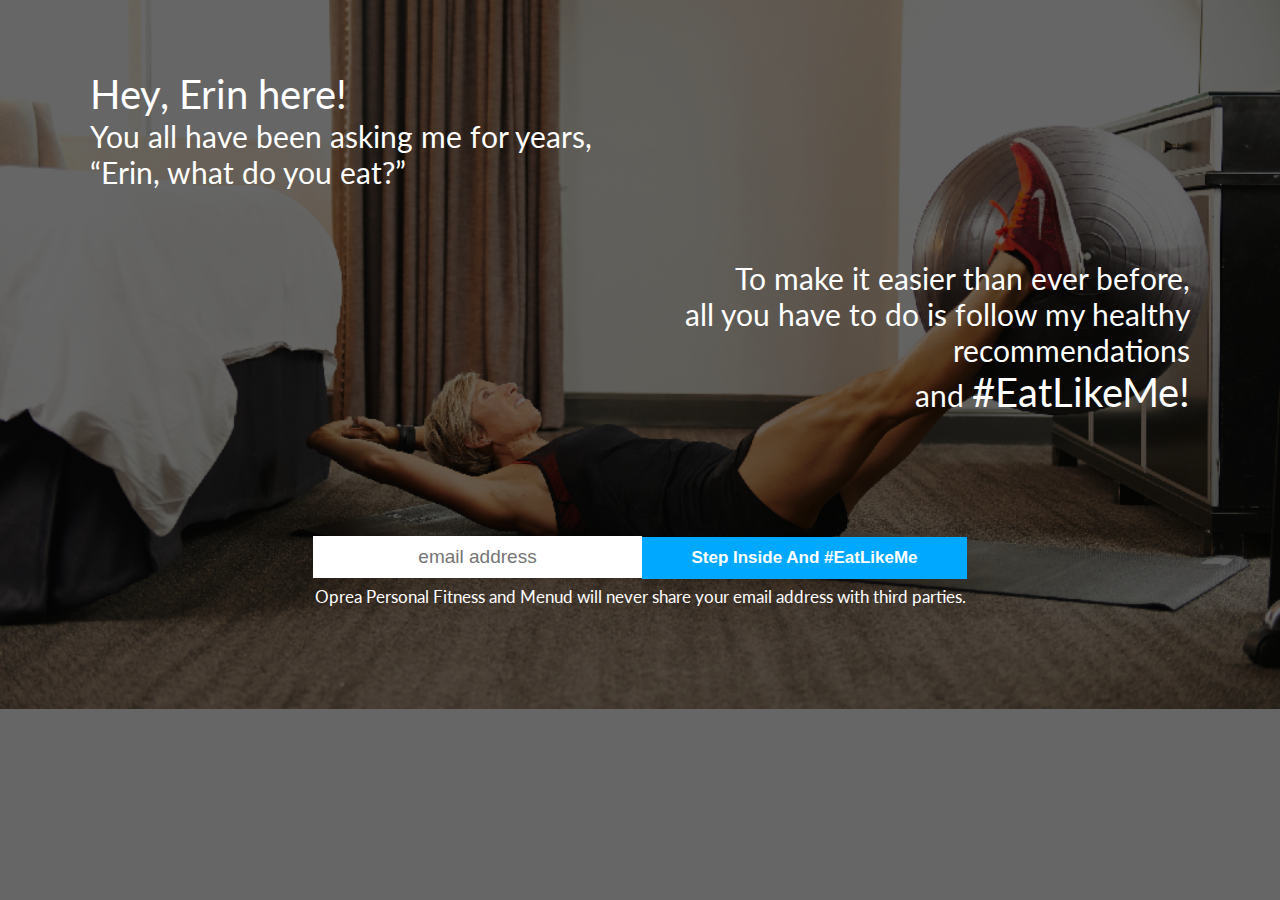
<file: index.htm>
<!DOCTYPE html PUBLIC "-//W3C//DTD XHTML 1.0 Transitional//EN" "http://www.w3.org/TR/xhtml1/DTD/xhtml1-transitional.dtd">
<html xmlns="http://www.w3.org/1999/xhtml">
<head>
<meta http-equiv="Content-Type" content="text/html; charset=iso-8859-1" />
<title>Home</title>

<link rel="stylesheet" type="text/css" href="css/style.css" />
<link rel="stylesheet" type="text/css" href="css/less.css" /> 

 <link href="https://fonts.googleapis.com/css?family=Lato:300" rel="stylesheet"> 
</head>

<body>

<div class="wrapper">
	
	<div class="top">
<span class="toptext">Hey, Erin here!</span> <br/>
You all have been asking me for years,<br/>
�Erin, what do you eat?�	
	</div>
	
	<div class="middle">
To make it easier than ever before,<br/>
all you have to do is follow my healthy<br/>
recommendations<br/>
and <span style="font-size:40px;">#EatLikeMe!</span>	
	</div>
	
	<div class="seachbox">
		<div>
			<form action="#" method="post">
				<input type="text" class="textbox" placeholder="email address" /><input class="button" type="submit" value="Step Inside And #EatLikeMe"/>
			</form>
		</div>
		<div style="font-size:17px;">
		Oprea Personal Fitness and Menud will never share your email address with third parties.
		</div>
	</div>
	
	
</div> 


</body>
</html>
</file>
<file: css/style.css>
/* CSS Document */

body{ font-family: 'Lato', sans-serif; font-size:15px; margin:0px; padding:0px; background: linear-gradient(rgba(0, 0, 0, 0.6), rgba(0, 0, 0, 0.6)),  url(../images/erin-medicine-ball.png) top center no-repeat;-webkit-background-size: cover;        
-moz-background-size: cover;                          
-o-background-size: cover;                                                        
background-size: cover;  min-height: 100%; }

.wrapper{margin:0 auto;}
.top{}
.middle{}
.seachbox{}
.textbox{border:0px; color: #666666;text-align:center; }
.button{font-size:17px;  font-weight:bold; color:#fff; border:0px; font-weight:bold;  background:#00A8FF; } 

.thankstitle{ color:#fff;}
.middles{ text-align:center; color:#fff; font-size:24px;}
 
 
 /*Form Wizard*/
.bs-wizard {}
.bs-wizard > .bs-wizard-step {padding: 0; position: relative;}
.bs-wizard > .bs-wizard-step + .bs-wizard-step {}                                                         
.bs-wizard > .bs-wizard-step .bs-wizard-stepnum {color: #fff; font-size: 15px; margin-bottom: 5px;}
.bs-wizard > .bs-wizard-step .bs-wizard-info {color: #fff; font-size: 13px;}
.bs-wizard > .bs-wizard-step > .bs-wizard-dot {position: absolute; width: 30px; height: 30px; display: block; background:#00CCFF ; top: 45px; left: 50%; margin-top: -15px; margin-left: -15px; border-radius: 50%;}        
.bs-wizard > .bs-wizard-step > .bs-wizard-dot:after {content: ' '; width: 14px; height: 14px; background: #00FFFF; border-radius: 50px; position: absolute; top: 8px; left: 8px; } 
.bs-wizard > .bs-wizard-step > .progress {position: relative; border-radius: 0px; height: 8px; box-shadow: none; margin: 20px 0;}
.bs-wizard > .bs-wizard-step > .progress > .progress-bar {width:0px; box-shadow: none; background:#fff;}
.bs-wizard > .bs-wizard-step.complete > .progress > .progress-bar {width:100%;}             
.bs-wizard > .bs-wizard-step.active > .progress > .progress-bar {width:50%;}               
.bs-wizard > .bs-wizard-step:first-child.active > .progress > .progress-bar {width:0%;}
.bs-wizard > .bs-wizard-step:last-child.active > .progress > .progress-bar {width: 100%;}
.bs-wizard > .bs-wizard-step.disabled > .bs-wizard-dot {background-color: #f5f5f5;}
.bs-wizard > .bs-wizard-step.disabled > .bs-wizard-dot:after {opacity: 0;}
.bs-wizard > .bs-wizard-step:first-child  > .progress {left: 50%; width: 50%;}
.bs-wizard > .bs-wizard-step:last-child  > .progress {width: 50%;}
.bs-wizard > .bs-wizard-step.disabled a.bs-wizard-dot{ pointer-events: none; }
 
 



/*		Tablet Layout: 768px.
		Gutters: 24px.
		Outer margins: 28px.
		Inherits styles from: Default Layout.
-----------------------------------------------------------------
cols    1     2      3      4      5      6      7      8
px      68    160    252    344    436    528    620    712    */

@media only screen and (min-width: 768px) and (max-width: 991px) {
 
 


 
 
 /*Form Wizard*/
.bs-wizard {}
.bs-wizard > .bs-wizard-step {padding: 0; position: relative;}
.bs-wizard > .bs-wizard-step + .bs-wizard-step {}                                                         
.bs-wizard > .bs-wizard-step .bs-wizard-stepnum {color: #fff; font-size: 13px; margin-bottom: 5px;}
.bs-wizard > .bs-wizard-step .bs-wizard-info {color: #fff; font-size: 13px;}
.bs-wizard > .bs-wizard-step > .bs-wizard-dot {position: absolute; width: 30px; height: 30px; display: block; background: #00CCFF; top: 45px; left: 50%; margin-top: -15px; margin-left: -15px; border-radius: 50%;}        
.bs-wizard > .bs-wizard-step > .bs-wizard-dot:after {content: ' '; width: 14px; height: 14px; background: #00FFFF; border-radius: 50px; position: absolute; top: 8px; left: 8px; } 
.bs-wizard > .bs-wizard-step > .progress {position: relative; border-radius: 0px; height: 8px; box-shadow: none; margin: 20px 0;}
.bs-wizard > .bs-wizard-step > .progress > .progress-bar {width:0px; box-shadow: none; background:#fff;}
.bs-wizard > .bs-wizard-step.complete > .progress > .progress-bar {width:100%;}             
.bs-wizard > .bs-wizard-step.active > .progress > .progress-bar {width:50%;}               
.bs-wizard > .bs-wizard-step:first-child.active > .progress > .progress-bar {width:0%;}
.bs-wizard > .bs-wizard-step:last-child.active > .progress > .progress-bar {width: 100%;}
.bs-wizard > .bs-wizard-step.disabled > .bs-wizard-dot {background-color: #f5f5f5;}
.bs-wizard > .bs-wizard-step.disabled > .bs-wizard-dot:after {opacity: 0;}
.bs-wizard > .bs-wizard-step:first-child  > .progress {left: 50%; width: 50%;}
.bs-wizard > .bs-wizard-step:last-child  > .progress {width: 50%;}
.bs-wizard > .bs-wizard-step.disabled a.bs-wizard-dot{ pointer-events: none; }
 
 


}



/*		Mobile Layout: 320px.
		Gutters: 24px.
		Outer margins: 34px.
		Inherits styles from: Default Layout.
---------------------------------------------
cols    1     2      3
px      68    160    252    */

@media only screen and (max-width: 767px) {
	
 
  .bs-wizard{ width:350px;}
  .bs-wizard-stepnum { font-size:5px;}
  
  
 /*Form Wizard*/
.bs-wizard {}
.bs-wizard > .bs-wizard-step {padding: 0; position: relative;}
.bs-wizard > .bs-wizard-step + .bs-wizard-step {}                                                         
.bs-wizard > .bs-wizard-step .bs-wizard-stepnum {color: #fff; font-size: 9px; margin-bottom: 5px;}
.bs-wizard > .bs-wizard-step .bs-wizard-info {color: #fff; font-size: 13px;}
.bs-wizard > .bs-wizard-step > .bs-wizard-dot {position: absolute; width: 30px; height: 30px; display: block; background: #00CCFF; top: 45px; left: 50%; margin-top: -15px; margin-left: -15px; border-radius: 50%;}        
.bs-wizard > .bs-wizard-step > .bs-wizard-dot:after {content: ' '; width: 14px; height: 14px; background: #00FFFF; border-radius: 50px; position: absolute; top: 8px; left: 8px; } 
.bs-wizard > .bs-wizard-step > .progress {position: relative; border-radius: 0px; height: 8px; box-shadow: none; margin: 30px 0;}
.bs-wizard > .bs-wizard-step > .progress > .progress-bar {width:0px; box-shadow: none; background:#fff;}
.bs-wizard > .bs-wizard-step.complete > .progress > .progress-bar {width:100%;}             
.bs-wizard > .bs-wizard-step.active > .progress > .progress-bar {width:50%;}               
.bs-wizard > .bs-wizard-step:first-child.active > .progress > .progress-bar {width:0%;}
.bs-wizard > .bs-wizard-step:last-child.active > .progress > .progress-bar {width: 100%;}
.bs-wizard > .bs-wizard-step.disabled > .bs-wizard-dot {background-color: #f5f5f5;}
.bs-wizard > .bs-wizard-step.disabled > .bs-wizard-dot:after {opacity: 0;}
.bs-wizard > .bs-wizard-step:first-child  > .progress {left: 50%; width: 50%;}
.bs-wizard > .bs-wizard-step:last-child  > .progress {width: 50%;}
.bs-wizard > .bs-wizard-step.disabled a.bs-wizard-dot{ pointer-events: none; }


 
  
  
  
}



/*		Wide Mobile Layout: 480px.
		Gutters: 24px.
		Outer margins: 22px.
		Inherits styles from: Default Layout, Mobile Layout.
------------------------------------------------------------
cols    1     2      3      4      5
px      68    160    252    344    436    */

@media only screen and (min-width: 480px) and (max-width: 767px) {
 
 

  .bs-wizard{ width:480px;}
  .bs-wizard .font{ font-size:8px;}  

 
 
 
 
 
 /*Form Wizard*/
.bs-wizard {}
.bs-wizard > .bs-wizard-step {padding: 0; position: relative;}
.bs-wizard > .bs-wizard-step + .bs-wizard-step {}                                                         
.bs-wizard > .bs-wizard-step .bs-wizard-stepnum {color: #fff; font-size: 13px; margin-bottom: 5px;}
.bs-wizard > .bs-wizard-step .bs-wizard-info {color: #fff; font-size: 13px;}
.bs-wizard > .bs-wizard-step > .bs-wizard-dot {position: absolute; width: 30px; height: 30px; display: block; background: #00CCFF; top: 45px; left: 50%; margin-top: -15px; margin-left: -15px; border-radius: 50%;}        
.bs-wizard > .bs-wizard-step > .bs-wizard-dot:after {content: ' '; width: 14px; height: 14px; background: #00FFFF; border-radius: 50px; position: absolute; top: 8px; left: 8px; } 
.bs-wizard > .bs-wizard-step > .progress {position: relative; border-radius: 0px; height: 8px; box-shadow: none; margin: 20px 0;}
.bs-wizard > .bs-wizard-step > .progress > .progress-bar {width:0px; box-shadow: none; background:#fff;}
.bs-wizard > .bs-wizard-step.complete > .progress > .progress-bar {width:100%;}             
.bs-wizard > .bs-wizard-step.active > .progress > .progress-bar {width:50%;}               
.bs-wizard > .bs-wizard-step:first-child.active > .progress > .progress-bar {width:0%;}
.bs-wizard > .bs-wizard-step:last-child.active > .progress > .progress-bar {width: 100%;}
.bs-wizard > .bs-wizard-step.disabled > .bs-wizard-dot {background-color: #f5f5f5;}
.bs-wizard > .bs-wizard-step.disabled > .bs-wizard-dot:after {opacity: 0;}
.bs-wizard > .bs-wizard-step:first-child  > .progress {left: 50%; width: 50%;}
.bs-wizard > .bs-wizard-step:last-child  > .progress {width: 50%;}
.bs-wizard > .bs-wizard-step.disabled a.bs-wizard-dot{ pointer-events: none; }
 
 
 }
</file>
<file: css/less.css>
/* CSS Document */

/*		Default Layout: 992px. 
		Gutters: 24px.
		Outer margins: 48px.
		Leftover space for scrollbars @1024px: 32px.
-------------------------------------------------------------------------------
cols    1     2      3      4      5      6      7      8      9      10
px      68    160    252    344    436    528    620    712    804    896    */

.wrapper{ width:1100px; margin:0 auto;}
.top{ font-size:30px; color:#fff; margin-top:70px;}
.middle{ text-align:right; font-size:30px; color:#fff; margin-top:70px;}
.seachbox{ text-align:center; margin-top:120px; color:#fff; line-height:35px;}
.textbox{width:325px; font-size:19px; height:40px;}
.button{width:325px;padding:11px 0px; height:42px;} 
 
.toptext{font-size:40px;}
.thankstitle{ font-size:40px;}
.middles{ margin-bottom:50px; margin-top:50px;}

.codebox{ padding:10px 0px 11px 0px; width:300px; margin-top:10px; color:#000; border-radius:5px; border:0px; font-size:18px; color: #666666; font-weight:bold; text-align:center; }
 
 
 

/*		Tablet Layout: 768px.
		Gutters: 24px.
		Outer margins: 28px.
		Inherits styles from: Default Layout.
-----------------------------------------------------------------
cols    1     2      3      4      5      6      7      8
px      68    160    252    344    436    528    620    712    */

@media only screen and (min-width: 768px) and (max-width: 991px) {
 
.wrapper{ width:750px; margin:0 auto;}
.top{ font-size:30px; color:#fff; margin-top:150px;}
.middle{ text-align:right; font-size:30px; color:#fff; margin-top:150px;}
.seachbox{ text-align:center; margin-top:280px; color:#fff; line-height:35px; margin-bottom:500px;}
.textbox{width:325px; }
.button{width:325px;} 

.toptext{font-size:40px;}

 
.thankstitle{ font-size:40px;}
.middles{ margin-bottom:50px; margin-top:50px; font-size:22px;}

.codebox{ padding:10px 0px 11px 0px; width:300px; margin-top:10px; color:#000; border-radius:5px; border:0px; font-size:18px; color: #666666; font-weight:bold; text-align:center; }


}



/*		Mobile Layout: 320px.
		Gutters: 24px.
		Outer margins: 34px.
		Inherits styles from: Default Layout.
---------------------------------------------
cols    1     2      3
px      68    160    252    */

@media only screen and (max-width: 767px) {
	
.wrapper{ width:280px; margin:0 auto;}
.top{ font-size:25px; color:#fff; margin-top:70px;}
.middle{ text-align:right; font-size:25px; color:#fff; margin-top:70px;}
.seachbox{ text-align:center; margin-top:80px; margin-bottom:50px; color:#fff; line-height:25px;}
.textbox{width:280px; }
.button{width:280px;} 
.toptext{font-size:35px;}

 
.thankstitle{ font-size:30px;}
.middles{ margin-bottom:50px; margin-top:50px; font-size:16px;}
 
.codebox{ padding:10px 0px 11px 0px; width:280px; margin-top:10px; color:#000; border-radius:5px; border:0px; font-size:18px; color: #666666; font-weight:bold; text-align:center; }
.bs-wizard{ margin-bottom:50px;}

.button{width:282px;padding:11px 0px; height:42px;} 


}



/*		Wide Mobile Layout: 480px.
		Gutters: 24px.
		Outer margins: 22px.
		Inherits styles from: Default Layout, Mobile Layout.
------------------------------------------------------------
cols    1     2      3      4      5
px      68    160    252    344    436    */

@media only screen and (min-width: 480px) and (max-width: 767px) {
 
.wrapper{ width:400px; margin:0 auto;}
.top{ font-size:28px; color:#fff; margin-top:70px;}
.middle{ text-align:right; font-size:28px; color:#fff; margin-top:70px;}
.seachbox{ text-align:center; margin-top:80px; margin-bottom:50px; color:#fff; line-height:25px;}
.textbox{width:400px; }
.button{width:400px;} 
.toptext{font-size:35px;}

 
.thankstitle{ font-size:35px;}
.middles{ margin-bottom:50px; margin-top:50px; font-size:20px;}
 
.bs-wizard{ margin-bottom:20px; margin-left:-50px;}
 
.codebox{ padding:10px 0px 11px 0px; width:300px; margin-top:10px; color:#000; border-radius:5px; border:0px; font-size:18px; color: #666666; font-weight:bold; text-align:center; }
 
 .button{width:402px;padding:11px 0px; height:42px;} 
 
 }
</file>
